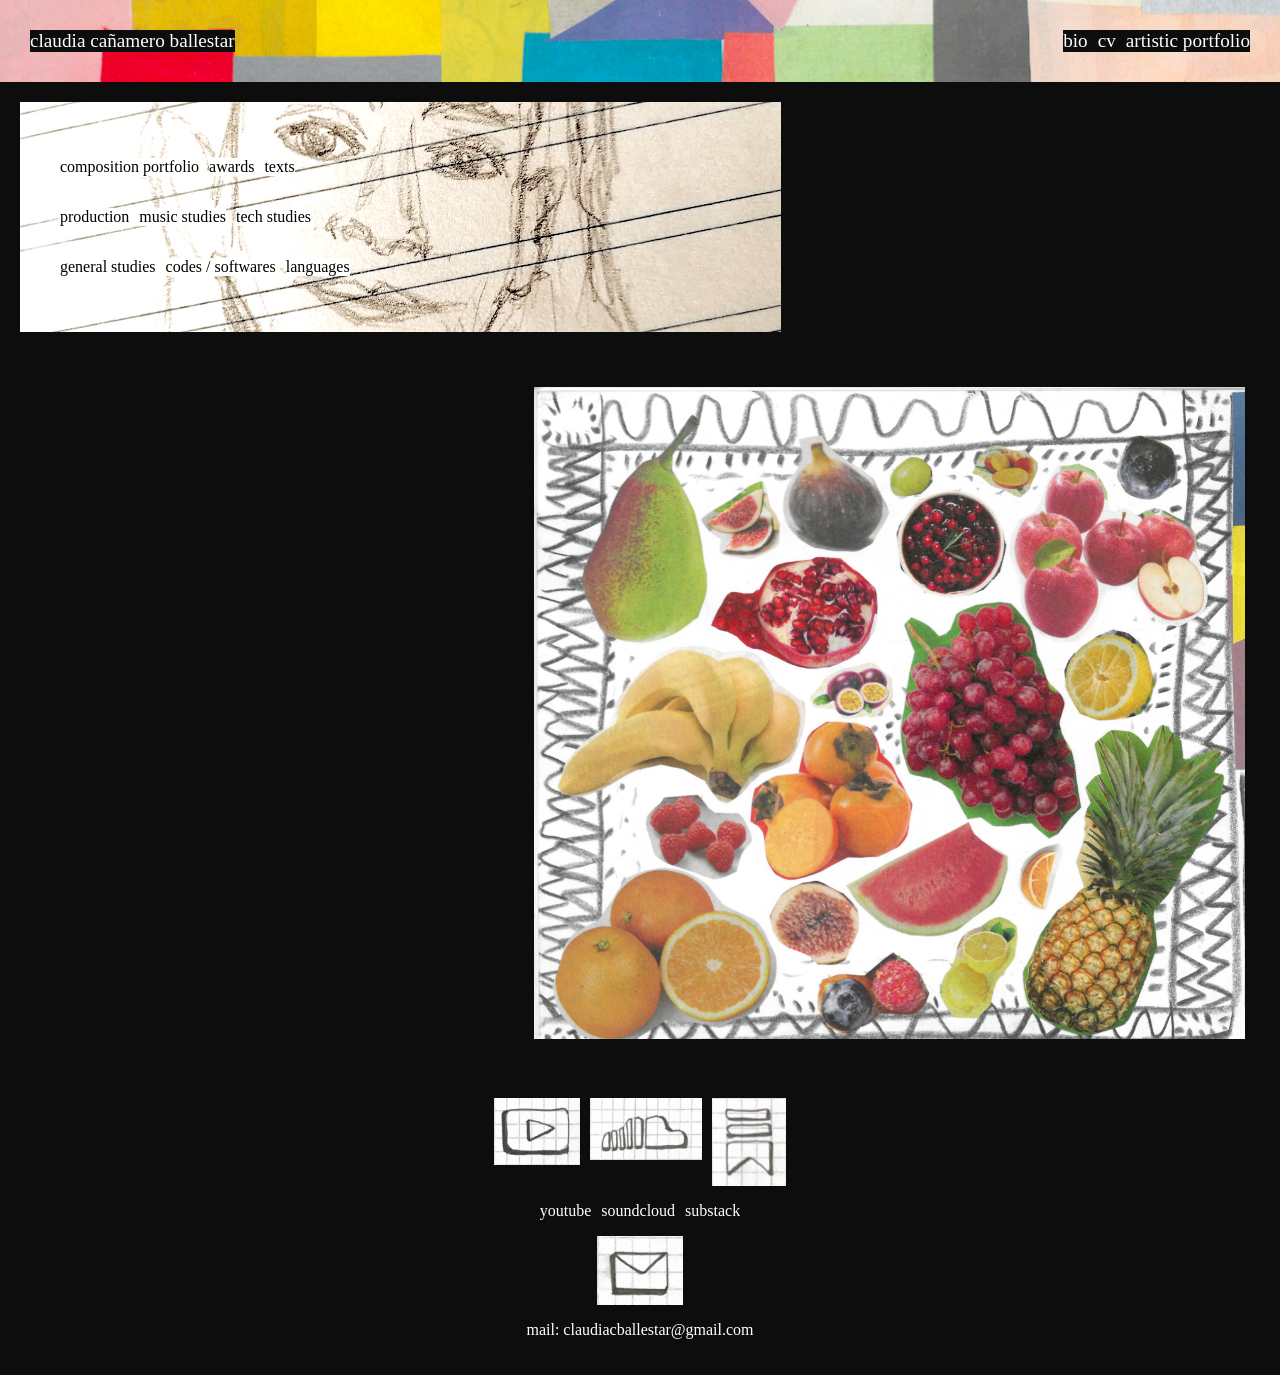
<file: index.html>
<!DOCTYPE html>
<html lang="en"> <!-- etiqueta para el idioma en toda la pagina, puede ser tb en parrafos -->
<head>
	<title>Claudia CV </title>
	<meta charset="UTF-8">
	<meta name="viewport" content="width=device-width, initial-scale=1.0"> <!-- de esta forma se adapta a cada uno de los sistemas -->
	<meta name="description" content="This website presents the current CV of Claudia Cañamero Ballestar (last update: April 2026) in an interactive and approachable way">
	<link rel="stylesheet" href="css/theme.css"> <!-- debería ponerlo en cada una de las paginas que cree-->
</head>



<body>
	
<nav id=myNav>
  <div><a href="index.html">claudia cañamero ballestar</a></div>
<div class="menu-options">
	<div> <a href="bio.html">bio</a></div>
	<div> <a href="CV.html">cv </a></div>
	<div> <a href="compo.html">artistic portfolio </a></div>
  </div>
</nav>




<main>
<section>
		<div class="row2">
			<div class="column-60">
<div class="grid">
	
		<div ><a href="compo.html#composition"><p class="backgroundbeige"> composition portfolio</p></a>
		<a href="compo.html#prices"><p class="backgroundbeige"> awards</p></a>
				<a href="compo.html#texts"><p class="backgroundbeige"> texts</p></a></div>
	</div>

<div class="grid">
	
	<div><a href="CV.html#production"><p class="backgroundbeige"> production </p></a>
		<a href="CV.html#studies"><p class="backgroundbeige"> music studies</p></a>
				<a href="CV.html#studies"><p class="backgroundbeige"> tech studies</p></a></div>
</div>

<div class="grid">

	<div><a href="CV.html#studies"><p class="backgroundbeige"> general studies </p></a>
			<a href="CV.html#codes"><p class="backgroundbeige"> codes / softwares</p></a>
				<a href="CV.html#languages"><p class="backgroundbeige"> languages</p></a></div>

		</div>
		
</div>

<div class="column-40">
			</div>

</div>

		<div class="row2">
	<div class="column-40">
	</div>

<div class="column-65">
	<img src="media/fruit-collage.jpeg" alt="fruit-collage" width="100%">
			</div>

</div>

  
</section>
</main>

<footer class="generalpad">
	<div class="row">
			<img src="media/youtube.png" alt="youtube-channel-icon" width="7%" height="7%">
			<img src="media/soundcloud.png" alt="soundcloud-channel-icon" width="9%" height="9%">
			<img src="media/substack.png" alt="substack-channel-icon" width="6%" height="6%">
	</div>
<div class="row">
			<a href="https://www.youtube.com/@claudiacanameroballestar4705" target="_blank"><p> youtube </p></a>
			<a href="https://soundcloud.com/claudiacballestar" target="_blank"><p> soundcloud </p></a>
			<a href="https://proberaum.substack.com" target="_blank"><p> substack </p></a>
	</div>
<div class="row">
			<img src="media/mail.png" alt="mail" width="7%" height="7%">
	</div>
	<div class="row">
		<p> mail: claudiacballestar@gmail.com </p>
	</div>
</footer>


</body>
</file>
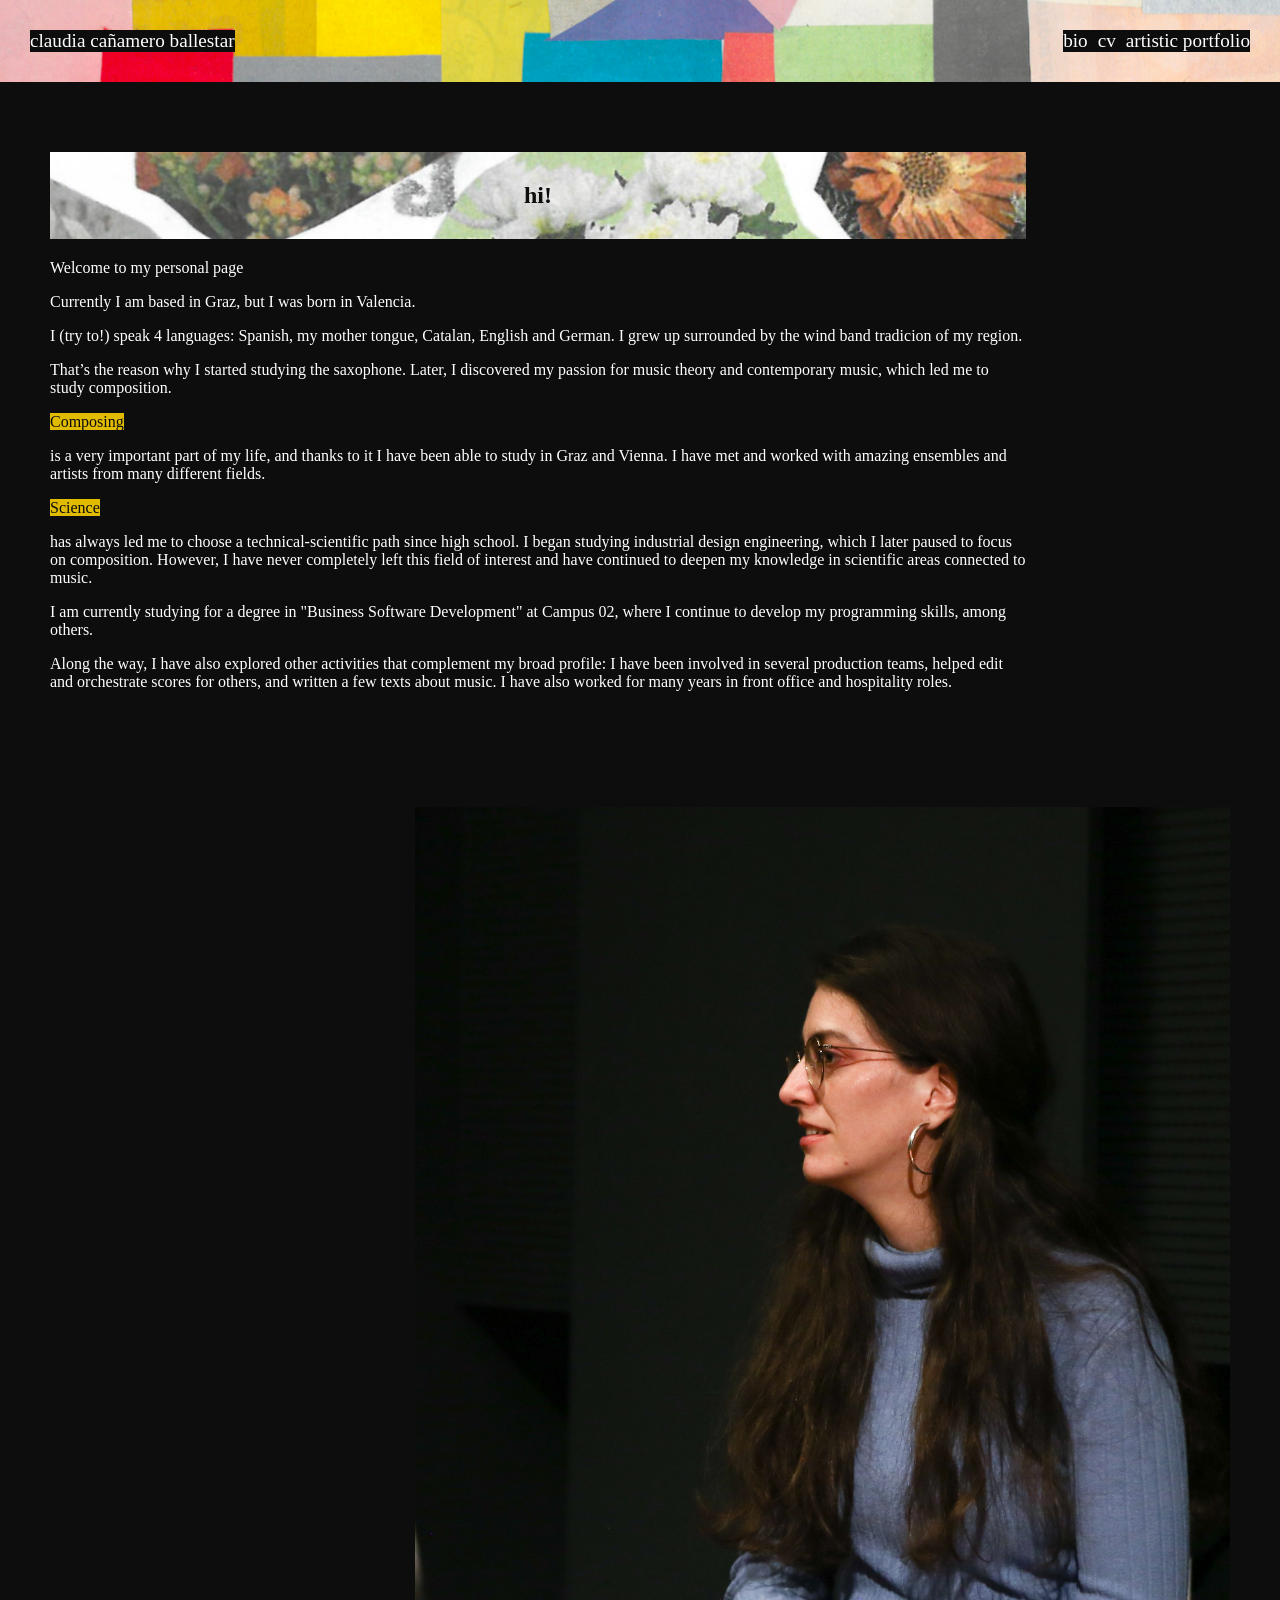
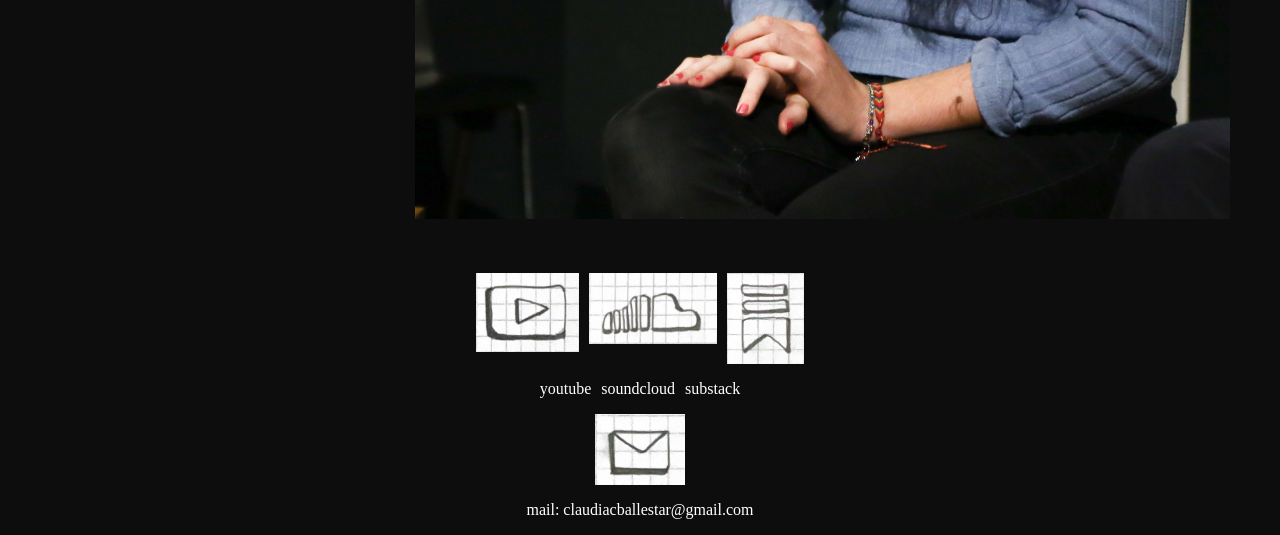
<file: bio.html>
<!DOCTYPE html>
<html lang="en"> <!-- etiqueta para el idioma en toda la pagina, puede ser tb en parrafos -->
<head>
	<title>Claudia bio </title>
	<meta charset="UTF-8">
	<meta name="viewport" content="width=device-width, initial-scale=1.0"> <!-- de esta forma se adapta a cada uno de los sistemas -->
	<meta name="description" content="bio of Claudia Cañamero Ballestar (last update: April 2026)">
	<link rel="stylesheet" href="css/theme.css"> <!-- debería ponerlo en cada una de las paginas que cree-->
</head>


<body>

<nav id=myNav>
  <div><a href="index.html">claudia cañamero ballestar</a></div>
<div class="menu-options">
	<div> <a href="bio.html">bio</a></div>
	<div> <a href="CV.html">cv </a></div>
	<div> <a href="compo.html">artistic portfolio </a></div>
  </div>
</nav>




<main>
<section>
	<article class="presentation">
	<div class="rowbio">
	<div class="column-bio-big">

			<h2 id="thish2">hi!</h2>
			
			<p> Welcome to my personal page</p>

			<p>Currently I am based in Graz, but I was born in Valencia.</p>
			<p>I (try to!) speak 4 languages: Spanish, my mother tongue, Catalan, English and German.
			I grew up surrounded by the wind band tradicion of my region.</p>
			<p>That’s the reason why I started studying the saxophone. Later, I discovered my passion for music theory and contemporary music, which led me to study composition.</p>
			<span>Composing</span>
			<p> is a very important part of my life, and thanks to it I have been able to study in Graz and Vienna. I have met and worked with amazing ensembles and artists from many different fields.</p>
			


			<span>Science</span> <p>has always led me to choose a technical-scientific path since high school. I began studying industrial design engineering, which I later paused to focus on composition. However, I have never completely left this field of interest and have continued to deepen my knowledge in scientific areas connected to music.</p>
			 

				<p>I am currently studying for a degree in "Business Software Development" at Campus 02, where I continue to develop my programming skills, among others.</p>

			<p>Along the way, I have also explored other activities that complement my broad profile: I have been involved in several production teams, helped edit and orchestrate scores for others, and written a few texts about music. I have also worked for many years in front office and hospitality roles.
		</p>

		</div>
	
	</div>

<div class="rowbio">
	<div class="column-bio-small">
	
			</div>
			<div class="column-bio-big">
		<img src="media/claudiaportrait.jpg" alt="Claudia-Portrait" width="100%">
			</div>
</div>


	</article>
</section>
</main>

<footer>
	<div class="row">
			<img src="media/youtube.png" alt="youtube-channel" width="8%" height="8%">
			<img src="media/soundcloud.png" alt="soundcloud-channel" width="10%" height="10%">
			<img src="media/substack.png" alt="substack-channel" width="6%" height="6%">
	</div>
<div class="row">
			<a href="https://www.youtube.com/@claudiacanameroballestar4705" target="_blank"><p> youtube </p></a>
			<a href="https://soundcloud.com/claudiacballestar" target="_blank"><p> soundcloud </p></a>
			<a href="https://proberaum.substack.com" target="_blank"><p> substack </p></a>
	</div>
<div class="row">
			<img src="media/mail.png" alt="mail" width="7%" height="7%">
	</div>
	<div class="row">
		<p> mail: claudiacballestar@gmail.com </p>
	</div>
</footer>



</body>
</file>
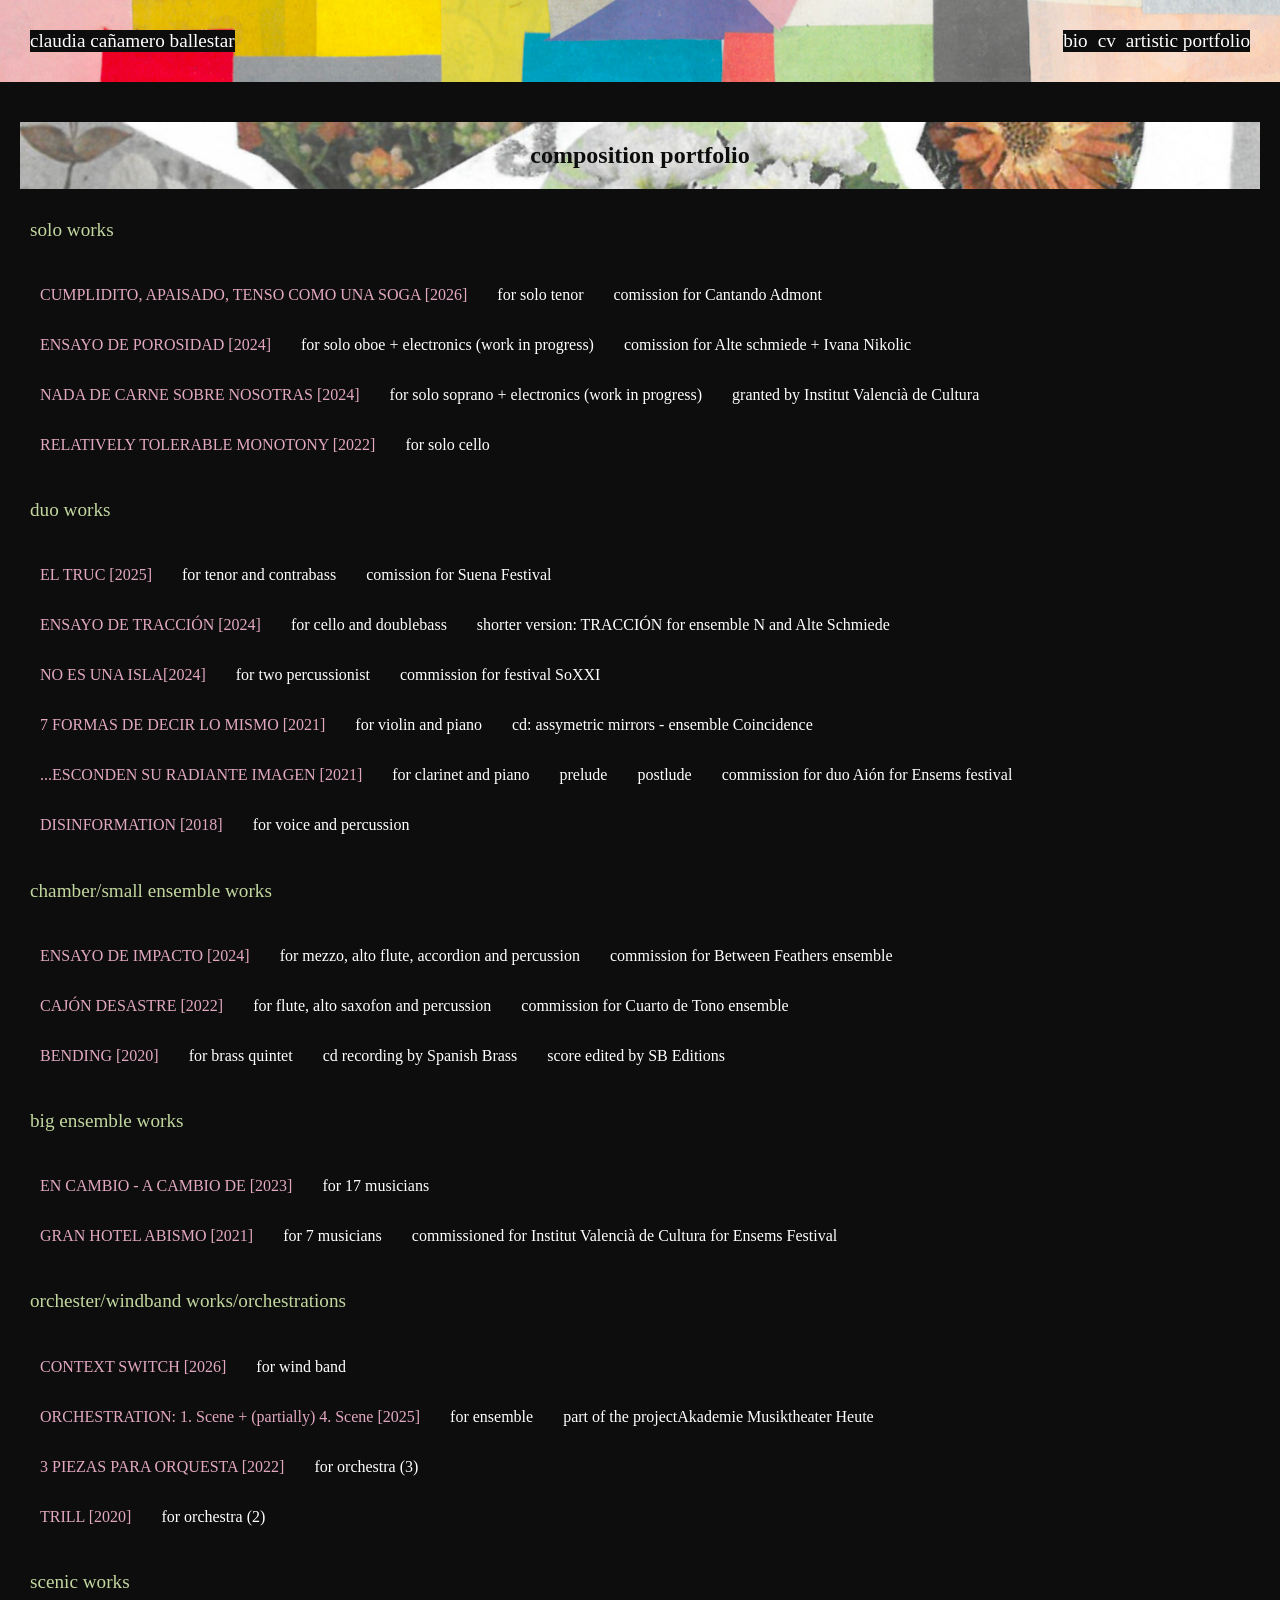
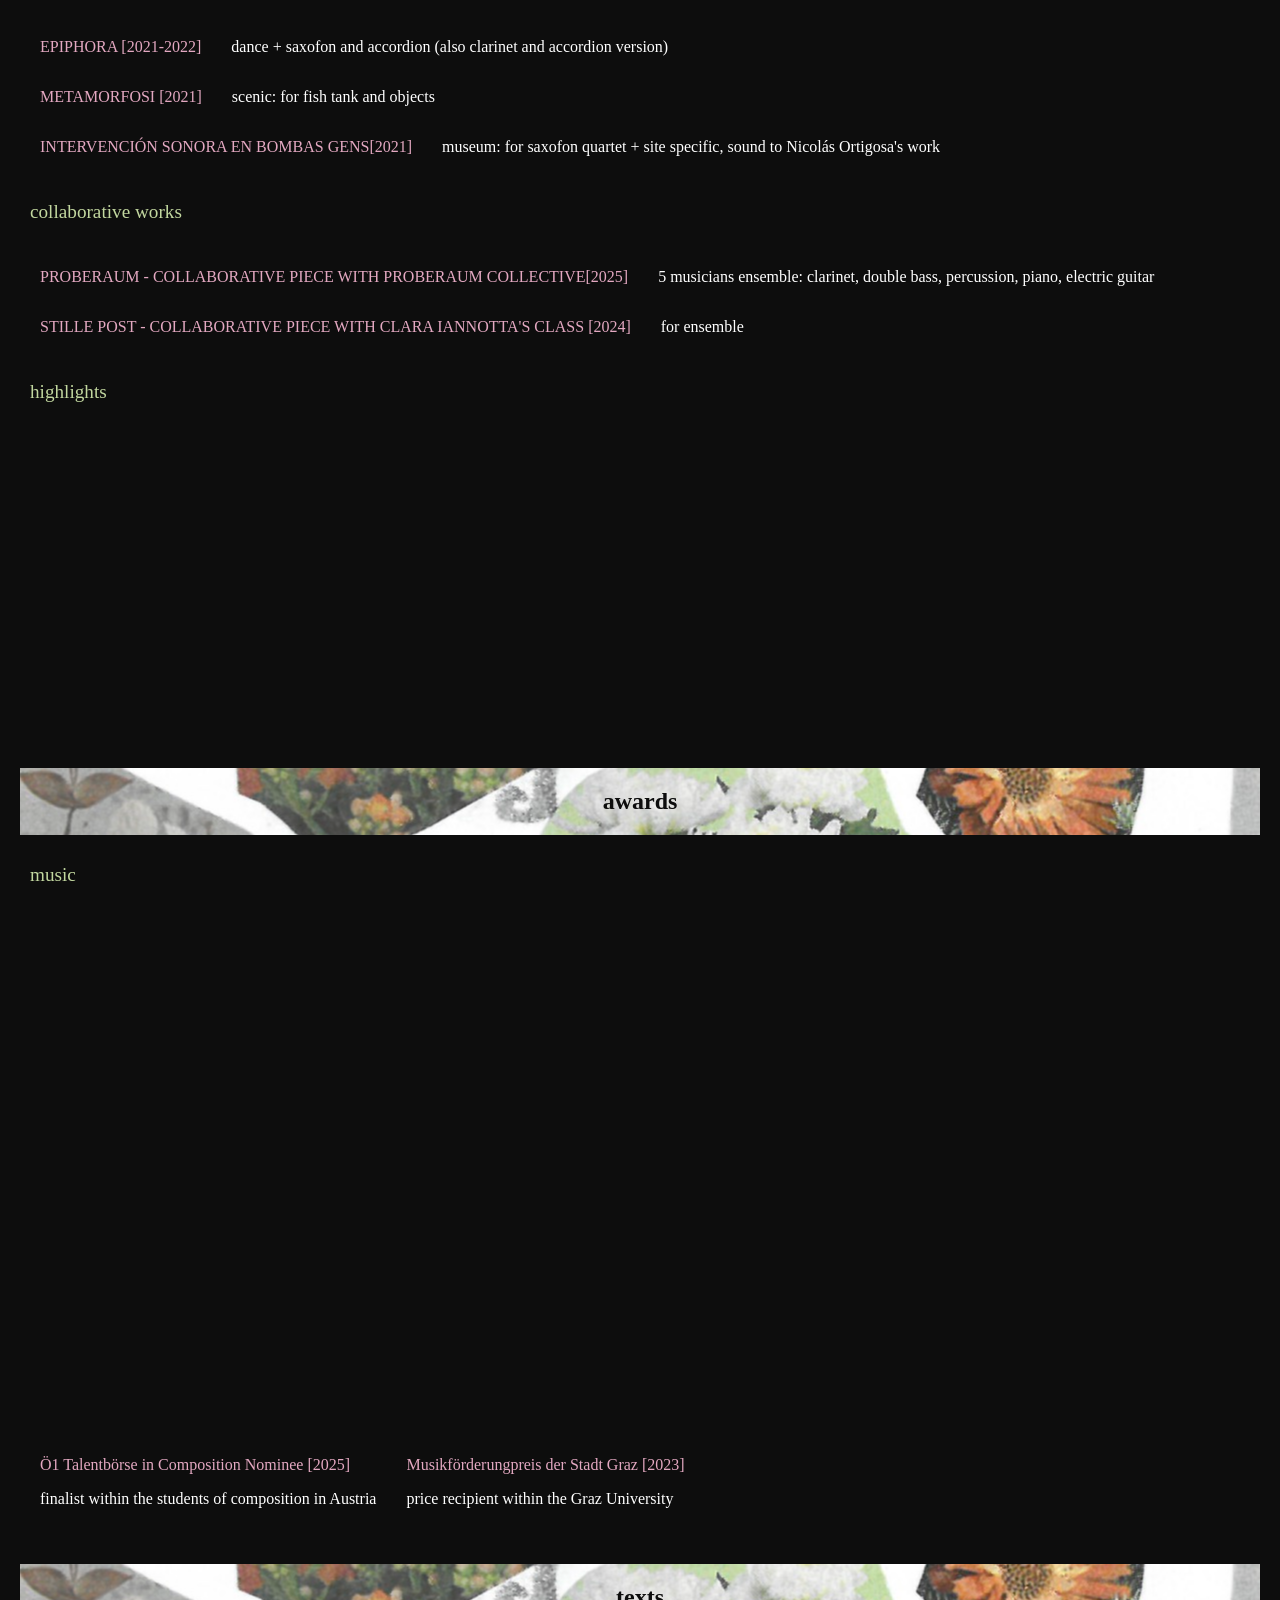
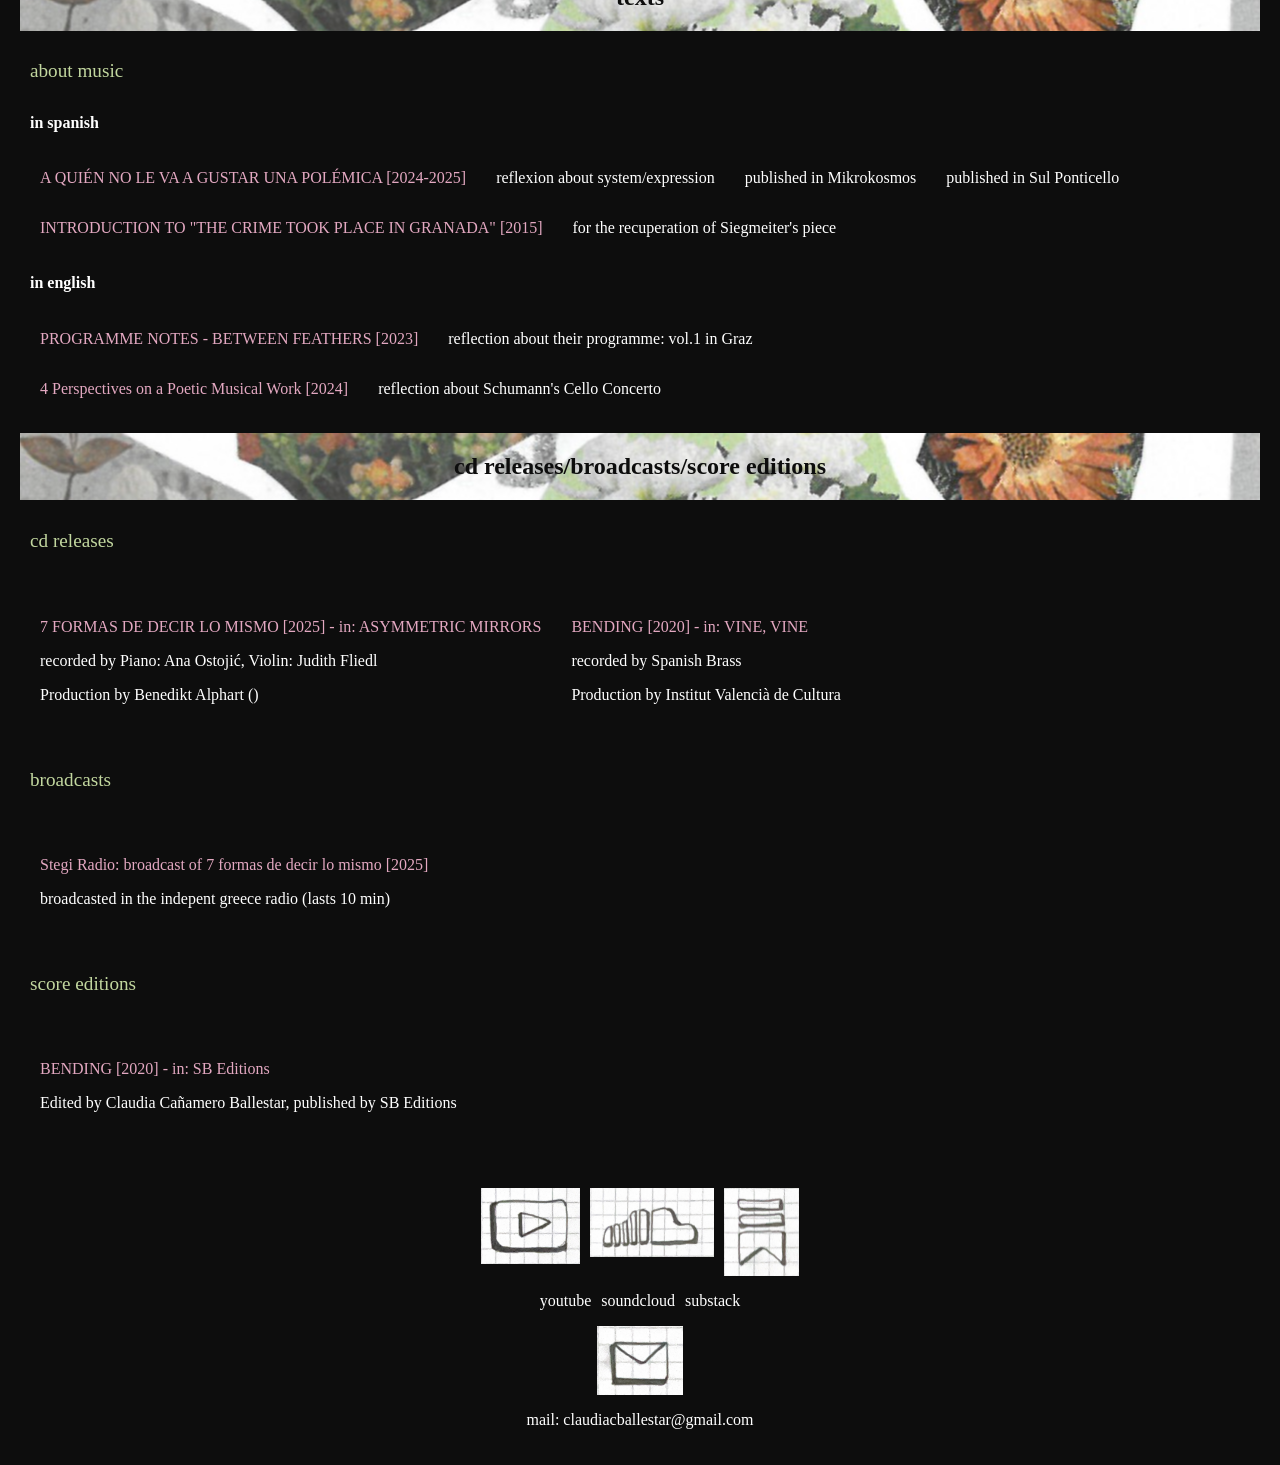
<file: compo.html>
<!DOCTYPE html>
<html lang="en"> <!-- etiqueta para el idioma en toda la pagina, puede ser tb en parrafos -->
<head>
	<title>Claudia Composition </title>
	<meta charset="UTF-8">
	<meta name="viewport" content="width=device-width, initial-scale=1.0"> <!-- de esta forma se adapta a cada uno de los sistemas -->
	<meta name="description" content="artistic portfolio of Claudia Cañamero Ballestar (last update: April 2026) in focus of: composition">
	<link rel="stylesheet" href="css/theme.css"> <!-- debería ponerlo en cada una de las paginas que cree-->
</head>

<body>

<nav id=myNav>
  <div><a href="index.html">claudia cañamero ballestar</a></div>
<div class="menu-options">
	<div> <a href="bio.html">bio</a></div>
	<div> <a href="CV.html">cv </a></div>
	<div> <a href="compo.html">artistic portfolio </a></div>
  </div>
</nav>



<main class="generalpad">
<section>
		<h2>composition portfolio</h2>
			<article>
		<h3>solo works</h3>
		<div class="menu-options-port">

			<div> 
				<p class="titulo"> CUMPLIDITO, APAISADO, TENSO COMO UNA SOGA [2026]</p>
				<p> for solo tenor </p>
				<p> comission for Cantando Admont </p>
			</div>

			<div> <a href="https://www.youtube.com/live/n6k2lqwodRo?si=PuFCZMtwL3WmT4EX&t=868" target="_blank">
				<p class="titulo"> ENSAYO DE POROSIDAD [2024]</p>
			</a>
				<p> for solo oboe + electronics (work in progress) </p>
				<p> comission for Alte schmiede + Ivana Nikolic </p>
			</div>

			<div> <a href="https://soundcloud.com/claudiacballestar/nada-de-carne-sobre-nosotras-claudia-canamero/s-QleEbPVqknt?si=7d6103375bea402983ae9143fa70a6bf&utm_source=clipboard&utm_medium=text&utm_campaign=social_sharing" target="_blank">
				<p class="titulo"> NADA DE CARNE SOBRE NOSOTRAS [2024]</p>
			</a>
				<p> for solo soprano + electronics (work in progress) </p>
				<p> granted by Institut Valencià de Cultura </p>
			</div>

				<div> <a href="https://www.youtube.com/watch?v=pUB1DHe1bG8" target="_blank">
				<p class="titulo"> RELATIVELY TOLERABLE MONOTONY [2022]</p>
			</a>
				<p> for solo cello </p>
			</div>

		</div>


	</article>

		<article>
		<h3>duo works</h3>
		<div class="menu-options-port">

			<div> 
				<p class="titulo"> EL TRUC [2025]</p>
				<p> for tenor and contrabass </p>
				<p> comission for Suena Festival </p>
			</div>

			<div> 
				<p class="titulo"> ENSAYO DE TRACCIÓN [2024]</p>
				<p> for cello and doublebass </p>
				<p> <a href="https://www.youtube.com/live/F4CpOS7OWVY?si=V6aA3UoNFMyHll35&t=2405" target="_blank">shorter version: TRACCIÓN for ensemble N and Alte Schmiede </a></p>
			</div>

			<div> <a href="https://soundcloud.com/claudiacballestar/nada-de-carne-sobre-nosotras-claudia-canamero/s-QleEbPVqknt?si=7d6103375bea402983ae9143fa70a6bf&utm_source=clipboard&utm_medium=text&utm_campaign=social_sharing" target="_blank" >
				<p class="titulo"> NO ES UNA ISLA[2024]</p>
			</a>
				<p> for two percussionist </p>
				<p> commission for festival SoXXI</p>
			</div>

			<div> <a href="https://youtu.be/lUn1GEB1-Hg?si=MuDNNph9FQcqd904" target="_blank">
				<p class="titulo"> 7 FORMAS DE DECIR LO MISMO [2021]</p>
			</a>
				<p> for violin and piano </p>
				<p> <a href="https://murmurs-at.bandcamp.com/album/asymmetric-mirrors" target="_blank">cd: assymetric mirrors - ensemble Coincidence </a> </p>
			</div>


<div> <a href="https://youtu.be/lUn1GEB1-Hg?si=MuDNNph9FQcqd904" target="_blank">
				<p class="titulo"> ...ESCONDEN SU RADIANTE IMAGEN [2021]</p>
			</a>
				<p> for clarinet and piano </p>
				<p> <a href="https://youtu.be/FE-WOH3Jbvg" target="_blank">prelude </a></p>
				<p> <a href="https://youtu.be/eergZPrE_T4" target="_blank">postlude </a> </p>
				<p> commission for duo Aión for Ensems festival</p>
			</div>

			<div> <a href="https://youtu.be/gdMLBi-bTk8" target="_blank">
				<p class="titulo"> DISINFORMATION [2018]</p>
			</a>
				<p> for voice and percussion </p>
			</div>
</div>
	</article>

	<article>
		<h3>chamber/small ensemble works</h3>
		<div class="menu-options-port">

				<div> <a href="https://www.youtube.com/live/IC9XVrTAQY4?si=KjjH86ZXQIefA7PM&t=1440" target="_blank">
				<p class="titulo"> ENSAYO DE IMPACTO [2024]</p>
			</a>
				<p> for mezzo, alto flute, accordion and percussion </p>
				<p> commission for Between Feathers ensemble</p>
			</div>

			<div> <a href="https://youtu.be/4rohdZcVC7E" target="_blank">
				<p class="titulo"> CAJÓN DESASTRE [2022]</p>
			</a>
				<p> for flute, alto saxofon and percussion </p>
				<p> commission for Cuarto de Tono ensemble</p>
			</div>

			<div> <a href="https://youtu.be/sbtNWETzdCE" target="_blank">
				<p class="titulo"> BENDING [2020]</p>
			</a>
				<p> for brass quintet </p>
				<p> <a href="https://www.youtube.com/watch?v=z7qHkTt-Zmc" target="_blank"> cd recording by Spanish Brass </a></p>
				<p> score edited by SB Editions</p>
			</div>

</div>
	</article>

	<article>
		<h3>big ensemble works</h3>
		<div class="menu-options-port">

			<div> <a href="https://youtu.be/WGtNv6p_f8A?feature=shared" target="_blank">
				<p class="titulo"> EN CAMBIO - A CAMBIO DE [2023]</p>
			</a>
				<p> for 17 musicians </p>
			</div>

				<div> <a href="https://youtu.be/USlce7Wm2Qc?feature=shared" target="_blank">
				<p class="titulo"> GRAN HOTEL ABISMO [2021]</p>
			</a>
				<p> for 7 musicians </p>
				<p> commissioned for Institut Valencià de Cultura for Ensems Festival </p>
			</div>

</div>
	</article>

	<article>
		<h3>orchester/windband works/orchestrations</h3>
		<div class="menu-options-port">

			<div>
				<p class="titulo"> CONTEXT SWITCH [2026]</p>
				<p> for wind band </p>
			</div>

			<div> <a href="https://www.jutapranulyte.com/music-theatre/schwarzes-licht" target="_blank">
				<p class="titulo"> ORCHESTRATION: 1. Scene + (partially) 4. Scene [2025]</p>
			</a>
				<p> for ensemble </p>
				<p> part of the project <a href="https://www.akademie-musiktheater-heute.de/" target="_blank">Akademie Musiktheater Heute </a> </p>
			</div>

	<div> <a href="https://youtu.be/nwOe1hCsvUc" target="_blank">
				<p class="titulo"> 3 PIEZAS PARA ORQUESTA [2022]</p>
			</a>
				<p> for orchestra (3) </p>
			</div>

	<div> <a href="https://youtu.be/11QwSvHa3Js" target="_blank">
				<p class="titulo"> TRILL [2020]</p>
			</a>
				<p> for orchestra (2) </p>
			</div>

			</div>

	</article>

		<article>
		<h3>scenic works</h3>
		<div class="menu-options-port">

				<div> <a href="https://youtu.be/sI52qwHYjLk?feature=shared " target="_blank">
				<p class="titulo"> EPIPHORA [2021-2022]</p>
			</a>
				<p> dance + saxofon and accordion (also clarinet and accordion version) </p>
			</div>

			<div> <a href="https://youtu.be/oMe7SO-u_kE" target="_blank">
				<p class="titulo"> METAMORFOSI [2021]</p>
			</a>
				<p> scenic: for fish tank and objects</p>
			</div>

		<div> <a href="https://youtu.be/qMKDt2lDp8U" target="_blank">
				<p class="titulo"> INTERVENCIÓN SONORA EN BOMBAS GENS[2021]</p>
			</a>
				<p> museum: for saxofon quartet + site specific, sound to Nicolás Ortigosa's work</p>
			</div>
	
		</div>

	</article>

	<article>
		<h3>collaborative works</h3>
		<div class="menu-options-port">

			<div> 
				<p class="titulo"> PROBERAUM - COLLABORATIVE PIECE WITH PROBERAUM COLLECTIVE[2025]</p>
			
				<p> 5 musicians ensemble: clarinet, double bass, percussion, piano, electric guitar </p>
			</div>

			<div> 
				<p class="titulo"> STILLE POST - COLLABORATIVE PIECE WITH CLARA IANNOTTA'S CLASS [2024]</p>
			
				<p> for ensemble </p>
			</div>
			
		</div>

	</article>


	<article>
		<h3>highlights</h3>

		<div class="menu-options-port">
				<div class="row3">
					<iframe width="560" height="315" src="https://www.youtube.com/embed/lUn1GEB1-Hg?si=313osEr05l4VVEaE" title="YouTube video player" frameborder="0" allow="accelerometer; autoplay; clipboard-write; encrypted-media; gyroscope; picture-in-picture; web-share" referrerpolicy="strict-origin-when-cross-origin" allowfullscreen></iframe>
			<iframe src="https://murmurs-at.bandcamp.com/track/claudia-ca-amero-ballestar-7-formas-de-decir-lo-mismo" width="100%"
		style="border:none;"></iframe>
	
			<iframe width="560" height="315" src="https://www.youtube.com/embed/WGtNv6p_f8A?si=5-lavacQHBE7WcSK" title="YouTube video player" frameborder="0" allow="accelerometer; autoplay; clipboard-write; encrypted-media; gyroscope; picture-in-picture; web-share" referrerpolicy="strict-origin-when-cross-origin" allowfullscreen></iframe>
			
		</div>
	</div>


	</article>
</section>



<section id=prices>
		<h2>awards</h2>
			<article>
		<h3>music</h3>
		<div class="menu-options-port">
				<div class="row2">

		<div> <iframe src="https://oe1.orf.at/artikel/722818/Claudia-Canamero-Ballestar" width="100%" height="500px" 
		style="border:none;"></iframe>
				<p class="titulo"> Ö1 Talentbörse in Composition Nominee [2025]</p>
				<p> finalist within the students of composition in Austria  </p>
			</div>

			<div> <iframe src="https://kultur.graz.at/kulturamt/22" width="100%" height="500px" 
		style="border:none;"></iframe>
				<p class="titulo"> Musikförderungpreis der Stadt Graz [2023]</p>
				<p> price recipient within the Graz University  </p>
			</div>
	</div>
	</div>
</article>
</section>


<section id=texts>
		<h2>texts</h2>
			<article>
		<h3>about music</h3>
		<h4>in spanish</h4>

		<div class="menu-options-port">

		<div>
				<p class="titulo"> A QUIÉN NO LE VA A GUSTAR UNA POLÉMICA [2024-2025]</p>
				<p> reflexion about system/expression </p>
				<p> <a href="https://mikrokosmos047.com/2024/02/11/a-quien-no-le-va-a-gustar-una-polemica-stockhausen-contra-nono-sistema-vs-expresion/" target="_blank">published in Mikrokosmos </a> </p>
				<p> <a href="https://sulponticello.com/iii-epoca/a-quien-no-le-va-a-gustar-una-polemica-stockhausen-contra-nono-sistema-vs-expresion-parte-i/" target="_blank">published in Sul Ponticello </a> </p>
			</div>

			<div> 
				<p class="titulo"> INTRODUCTION TO "THE CRIME TOOK PLACE IN GRANADA" [2015]</p>
				<p> for the recuperation of Siegmeiter's piece </p>
			</div>

	</div>

<h4>in english</h4>
<div class="menu-options-port">
	
			<div> <a href="https://drive.google.com/file/d/1n75yeZp4ntJ3zHkaZvADLDVA8eb5QpjA/view?usp=sharing" target="_blank">
				<p class="titulo"> PROGRAMME NOTES - BETWEEN FEATHERS [2023]</p></a>
				<p> reflection about their programme: vol.1 in Graz </p>
			</div>	

			<div> <a href="https://proberaum.substack.com/%EF%BF%BCmy" target="_blank">
				<p class="titulo"> 4 Perspectives on a Poetic Musical Work [2024]</p></a>
				<p> reflection about Schumann's Cello Concerto </p>
			</div>	


</div>

	</article>
</section>



<section id=records>
		<h2>cd releases/broadcasts/score editions</h2>
			<article>
		<h3>cd releases</h3>

		<div class="menu-options-port">
				<div class="row2">

		<div> <a href="https://murmurs-at.bandcamp.com/track/claudia-ca-amero-ballestar-7-formas-de-decir-lo-mismo" target="_blank">
				<p class="titulo"> 7 FORMAS DE DECIR LO MISMO [2025] - in: ASYMMETRIC MIRRORS</p>
			</a>
				<p> recorded by Piano: Ana Ostojić, Violin: Judith Fliedl  </p>
				<p> <a href="https://spanishbrass.com/vine-vine-spanish-brass-recording/" target="_blank">Production by Benedikt Alphart () </a> </p>
			</div>

	<div> <a href="https://www.youtube.com/watch?v=z7qHkTt-Zmc" target="_blank">
				<p class="titulo"> BENDING [2020] - in: VINE, VINE</p>
			</a>
				<p> recorded by Spanish Brass </p>
				<p> <a href="https://spanishbrass.com/vine-vine-spanish-brass-recording/" target="_blank">Production by Institut Valencià de Cultura </a> </p>
			</div>

		</div>
	</div>

		<h3>broadcasts</h3>
		<div class="menu-options-port">
				<div class="row2">

			<div> <a href="https://soundcloud.com/stegi-radio-athens/krama-entries-ep31-w-krama-28102025" target="_blank">
				<p class="titulo"> Stegi Radio: broadcast of 7 formas de decir lo mismo [2025]</p>
			</a>
				<p> broadcasted in the indepent greece radio (lasts 10 min)</p>
			</div>

		</div>
	</div>

		<h3>score editions</h3>
		<div class="menu-options-port">
				<div class="row2">

			<div> <a href="https://sbedicions.com/producto/bending" target="_blank">
				<p class="titulo"> BENDING [2020] - in: SB Editions</p>
			</a>
				<p> Edited by Claudia Cañamero Ballestar, published by SB Editions </p>
			</div>

		</div>
	</div>
</article>
</section>

</main>

<footer class="generalpad">
	<div class="row">
			<img src="media/youtube.png" alt="youtube-channel" width="8%" height="8%">
			<img src="media/soundcloud.png" alt="soundcloud-channel" width="10%" height="10%">
			<img src="media/substack.png" alt="substack-channel" width="6%" height="6%">
	</div>
<div class="row">
			<a href="https://www.youtube.com/@claudiacanameroballestar4705" target="_blank"><p> youtube </p></a>
			<a href="https://soundcloud.com/claudiacballestar" target="_blank"><p> soundcloud </p></a>
			<a href="https://proberaum.substack.com" target="_blank"><p> substack </p></a>
	</div>
<div class="row">
			<img src="media/mail.png" alt="mail" width="7%" height="7%">
	</div>
	<div class="row">
		<p> mail: claudiacballestar@gmail.com </p>
	</div>
</footer>

</body>
</file>
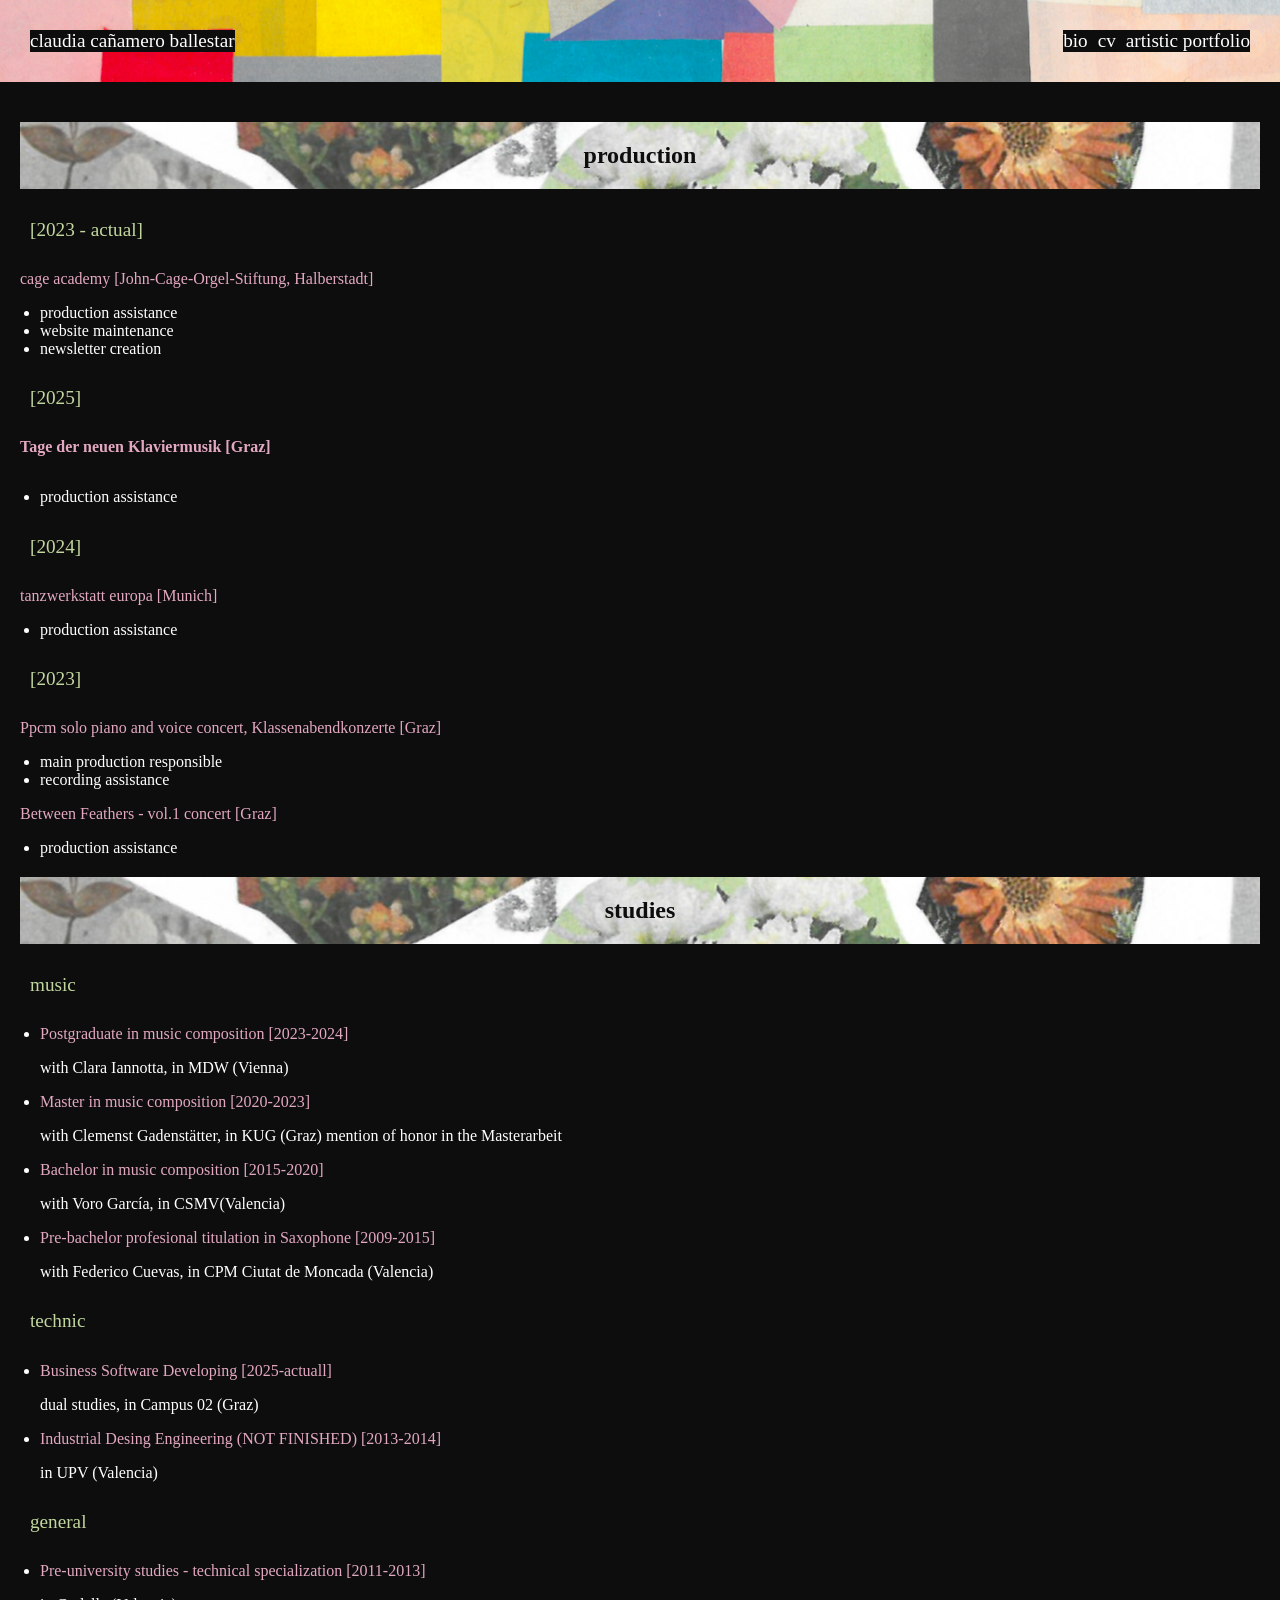
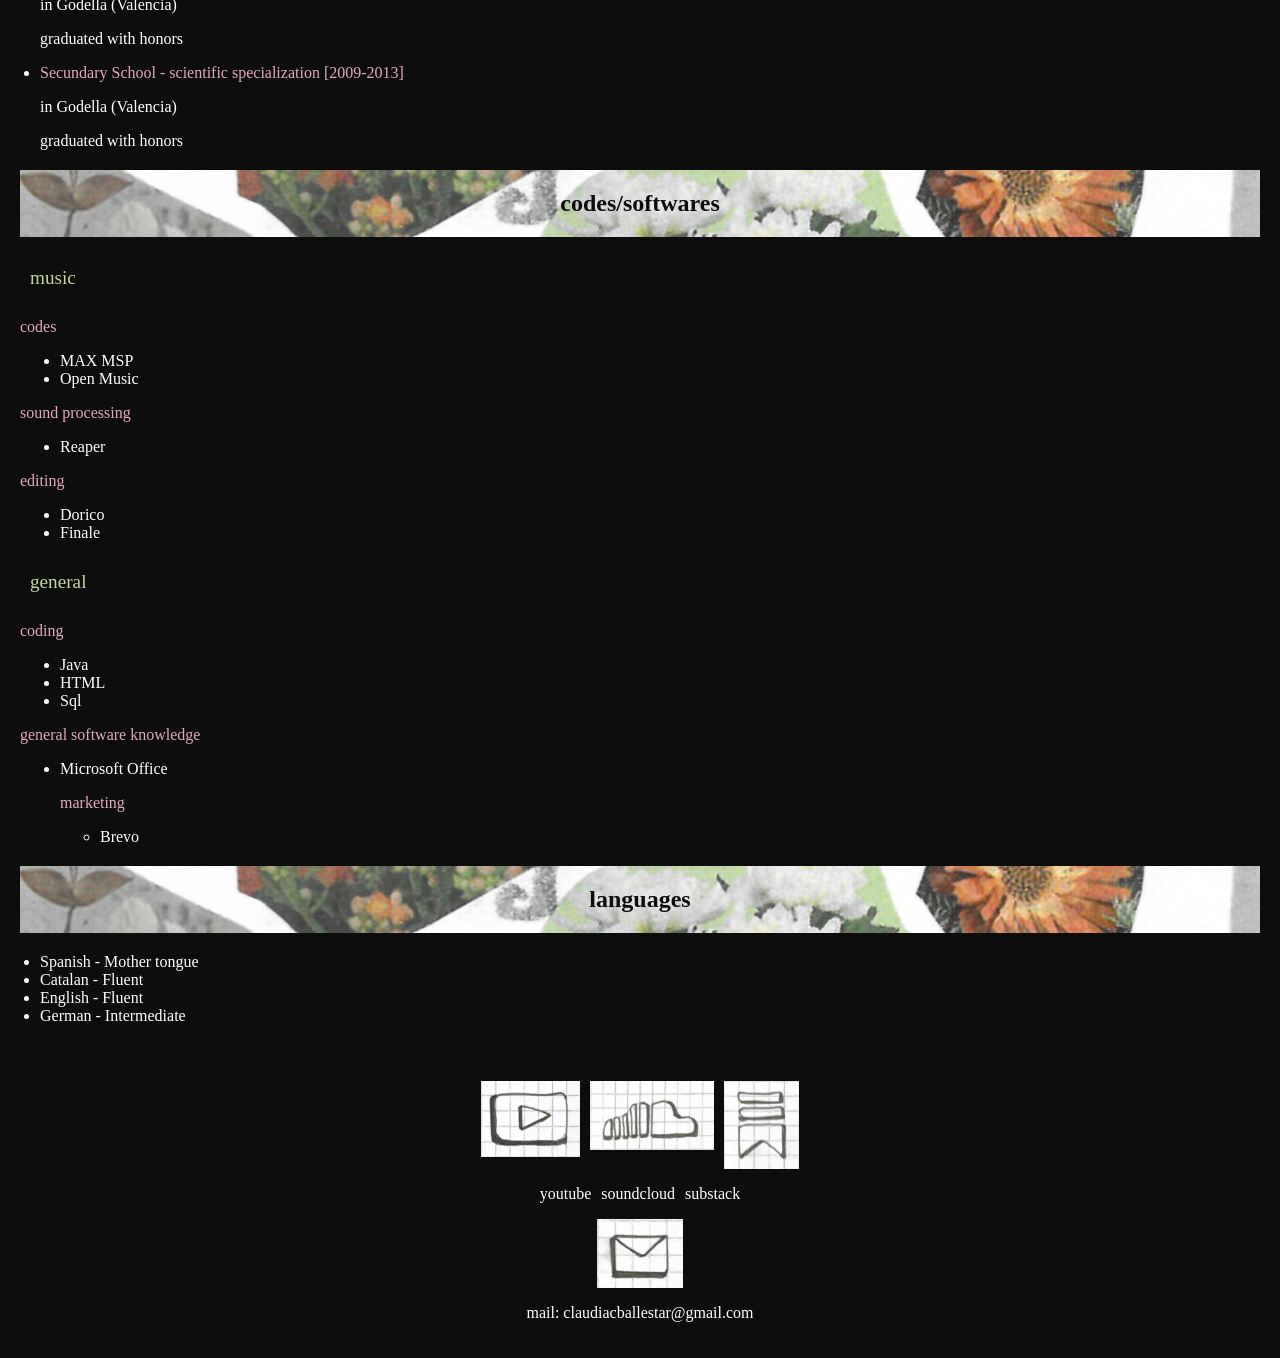
<file: CV.html>
<!DOCTYPE html>
<html lang="en"> 
<head>
	<title>Claudia CV </title>
	<meta charset="UTF-8">
	<meta name="viewport" content="width=device-width, initial-scale=1.0"> <!-- de esta forma se adapta a cada uno de los sistemas -->
	<meta name="description" content="current CV of Claudia Cañamero Ballestar (last update: April 2026)">
	<link rel="stylesheet" href="css/theme.css"> <!-- debería ponerlo en cada una de las paginas que cree-->
</head>

<body>


<nav id=myNav>
  <div><a href="index.html">claudia cañamero ballestar</a></div>
<div class="menu-options">
	<div> <a href="bio.html">bio</a></div>
	<div> <a href="CV.html">cv </a></div>
	<div> <a href="compo.html">artistic portfolio </a></div>
  </div>
</nav>


<main class="generalpad">

<section id="prod">
	<div class="menu-options-port">
						<h2>production</h2>
		

		<h3>[2023 - actual]</h3>
				<p class="titulo">cage academy [John-Cage-Orgel-Stiftung, Halberstadt]</p>
				<ul>
			<li>production assistance</li>
			<li><a href="https://www.cage-academy.de/cage-award" target="_blank">website maintenance</a></li>
			<li>newsletter creation</li>
		</ul>

</div>

<div class="menu-options-port">
	<h3>[2025]</h3>
				<a href="https://www.kultum.at/einrichtung/137/neuemusik/tagederneuenklaviermusik&ts=1776340617175" taget="_blank" id="thislink">Tage der neuen Klaviermusik [Graz]	<p class="titulo"></p></a>
				<ul>
			<li>production assistance</li>
		</ul>

	</div>

<div class="menu-options-port">
	<h3>[2024]</h3>
				<p class="titulo">tanzwerkstatt europa [Munich]</p>
				<ul>
			<li>production assistance</li>
		</ul>
</div>

<div class="menu-options-port">
		<h3>[2023]</h3>
				<p class="titulo">Ppcm solo piano and voice concert, Klassenabendkonzerte [Graz]</p>
				<ul>
			<li>main production responsible</li>
			<li>recording assistance</li>
		</ul>

				<p class="titulo">Between Feathers - vol.1 concert [Graz]</p>
				<ul>
			<li>production assistance</li>
		</ul>
			
</div>

</section>

<section id="studies"> 
			<article>
		<h2>studies</h2>
		<div class="menu-options-port">
		<h3>music</h3>
			<ul>
				<li><p class="titulo">Postgraduate in music composition [2023-2024]</p>
			with Clara Iannotta, in MDW (Vienna)</li>
				<li><p class="titulo">Master in music composition [2020-2023]</p>
				with Clemenst Gadenstätter, in KUG (Graz)
				mention of honor in the Masterarbeit  </li>
				<li><p class="titulo">Bachelor in music composition [2015-2020]</p>
				with Voro García, in CSMV(Valencia)</li>
				<li><p class="titulo">Pre-bachelor profesional titulation in Saxophone [2009-2015]</p>
				with Federico Cuevas, in CPM Ciutat de Moncada (Valencia)</li>

		</ul>
			
		</div>
	</article>
		
		<article>
	<div class="menu-options-port">
		<h3>technic</h3>
			<ul>
				<li><p class="titulo">Business Software Developing [2025-actuall]</p>
				dual studies, in Campus 02 (Graz)
				</li>

				<li><p class="titulo">Industrial Desing Engineering (NOT FINISHED) [2013-2014]</p>
				in UPV (Valencia)</li>
			</ul>

	</div>
</article>


<article>
	<div class="menu-options-port">

		<h3>general</h3>
				<ul>
				<li><p class="titulo">Pre-university studies - technical specialization [2011-2013]</p>
				in Godella (Valencia)
				<p> graduated with honors</p>
				</li>
				<li><p class="titulo">Secundary School - scientific specialization [2009-2013]</p>
				in Godella (Valencia)</li>
				<p> graduated with honors</p>
				</ul>
		
		</div>
</article>
</section>



<section id="codes"> <!-- lista-->
			<article>
		<h2>codes/softwares</h2>

		<h3>music</h3>
				<p class="titulo">codes</p>
				<ul>
			<li>MAX MSP</li>
			<li>Open Music </li>
		</ul>
	<p class="titulo">sound processing</p>
	<ul>
			<li>Reaper</li>
		</ul>
		<p class="titulo">editing</p>
		<ul>
			<li>Dorico</li>
			<li>Finale</li>
		</ul>
	</article>

	<article>
		<h3>general</h3>
				<p class="titulo">coding</p>
					<ul>
			<li>Java</li>
			<li>HTML</li>
			<li>Sql</li>
		</ul>
		
			<p class="titulo">general software knowledge</p>
				<ul>
			<li>Microsoft Office</li>
			</ul>
			<ul>
			<p class="titulo">marketing</p>
				<ul>
			<li>Brevo</li>
			</ul>
</div>
</article>
</section>

<section id="languages"> <!-- lista-->

	<div class="menu-options-port">
		<h2>languages</h2>
		<ul>
			<li>Spanish - Mother tongue</li>
			<li>Catalan - Fluent</li>
			<li>English - Fluent</li>
			<li>German - Intermediate</li>
		</ul>
	</div>

</section>

</main>

<footer class="generalpad">
	<div class="row">
			<img src="media/youtube.png" alt="youtube-channel" width="8%" height="8%">
			<img src="media/soundcloud.png" alt="soundcloud-channel" width="10%" height="10%">
			<img src="media/substack.png" alt="substack-channel" width="6%" height="6%">
	</div>
<div class="row">
			<a href="https://www.youtube.com/@claudiacanameroballestar4705" target="_blank"><p> youtube </p></a>
			<a href="https://soundcloud.com/claudiacballestar" target="_blank"><p> soundcloud </p></a>
			<a href="https://proberaum.substack.com" target="_blank"><p> substack </p></a>
	</div>
<div class="row">
			<img src="media/mail.png" alt="mail" width="7%" height="7%">
	</div>
	<div class="row">
		<p> mail: claudiacballestar@gmail.com </p>
	</div>
</footer>




</body>
</file>
<file: css/theme.css>
/* Style seet*/

body > * {

background-color: #0D0D0D;
}

body {
	  font-family: Academico, new-century-schoolbook;
    	margin: 0 auto;
      color: white;
      font-weight: normal;
      text-decoration: none;

}


#myNav{
 position: sticky;
  top: 0; /* Set to top of page*/
  display: flex;
  background-image: url("../media/header-c.png");
  padding: 30px;
  font-size: 1.2em;
  text-align: center;
  align-items: center;
  color: white;
  justify-content: space-between;
  gap: 10px;
}

#myNav > div{
  background-color: #0D0D0D;
}

.grid > div{
  display: flex;
  justify-content: normal;
  align-items: center;
  color: white;
  gap: 10px;

}

.column-60 {
  background-image: url("../media/foto3p.jpg");
  background-size: cover;
  background-position-x: left 20px;
  background-position-y: center;
  background-repeat: no-repeat;
  font-size: 1em;
  gap: 20px;

}

.backgroundbeige {
  background-color: #fffffe;
}


.grid p {
 color: black;
}

.grid a:hover { 
  text-decoration: underline;
  color: black;
  background-color: #FFFFFA;
  font-size: 1.3em;
}

.flex-cont1s {
  display: flex;
  font-family: Academico, new-century-schoolbook;
  text-align: center;
  justify-content: space-between;
  align-items: center;
  color: white;
}

.menu-options {
  display: flex;
  flex-wrap: wrap;
  gap: 10px;
  justify-content: space-around;
  align-items: center;
  color: white;
}

.mainmenu > a { 
  color: white;
  text-decoration: none;
}

a {
  color: white;
  text-decoration: none; 
}

#thislink{
  color: #E3A8C1;
  font-weight: bold;
}

.generalpad {
  padding: 20px;
}

.menu-options-port > div{
  display: flex;
  padding-left: 20px;
  gap: 30px;
 }

 .menu-options-port  ul{
  padding-left: 20px;
 }



#vertical-ph{
  height: 20px;
}


.row2 {
  display: flex;
  padding : 20px;
    gap: 5px;
}

.row {
  display: flex;
    gap: 10px;
    justify-content: center;
}
.rowbio {
  display: flex;
  padding : 30px;
    gap: 20px;
    justify-content: space-between;
}


.row3 > *{
  display: flex;
  width: 33%;
}

.column-60 {
  width: 60%;
  padding: 40px;
}

.column-65 {
  width: 60%;
  padding: 15px;
}


.column-40 {
  width: 40%;
  padding: 10px;
}


.column-bio-big {
  width: 80%;
  padding: 20px;
}

.column-bio-small {
padding: 20px;
  width: 30%;

}

.titulo{
  color: #E3A8C1;
}

h2 {
  color: #0D0D0D;
  font-family: Academico, new-century-schoolbook;
  font-weight: normal;
  background-image: url("../media/flower.jpeg");
  background-position: center;
  padding: 20px;
  text-align: center;
  font-weight: bold;
}

#thish2{
  padding: 30px;
  font-weight: bold;
  text-align: center;
}



h3{
  color: #C2D79F;
  font-weight: normal;
  padding: 10px;
  font-size: 1.2em;


}

h4{
  padding-left: 10px;
}

p {
  display: flex;
    font-family: Academico, new-century-schoolbook;
  color: white;
}

.presentation span {
  background-color: #E1BB00;
  color: #0D0D0D;
}

.presentation p{
  text-align: left;
}



a:hover {  /*pseudo level - para cuando interactúe, q cambie el color*/
	/* puede ser tb para otros elementos, incluso para abrir nuevas subsecciones*/
  text-decoration: underline;
  
}
</file>
